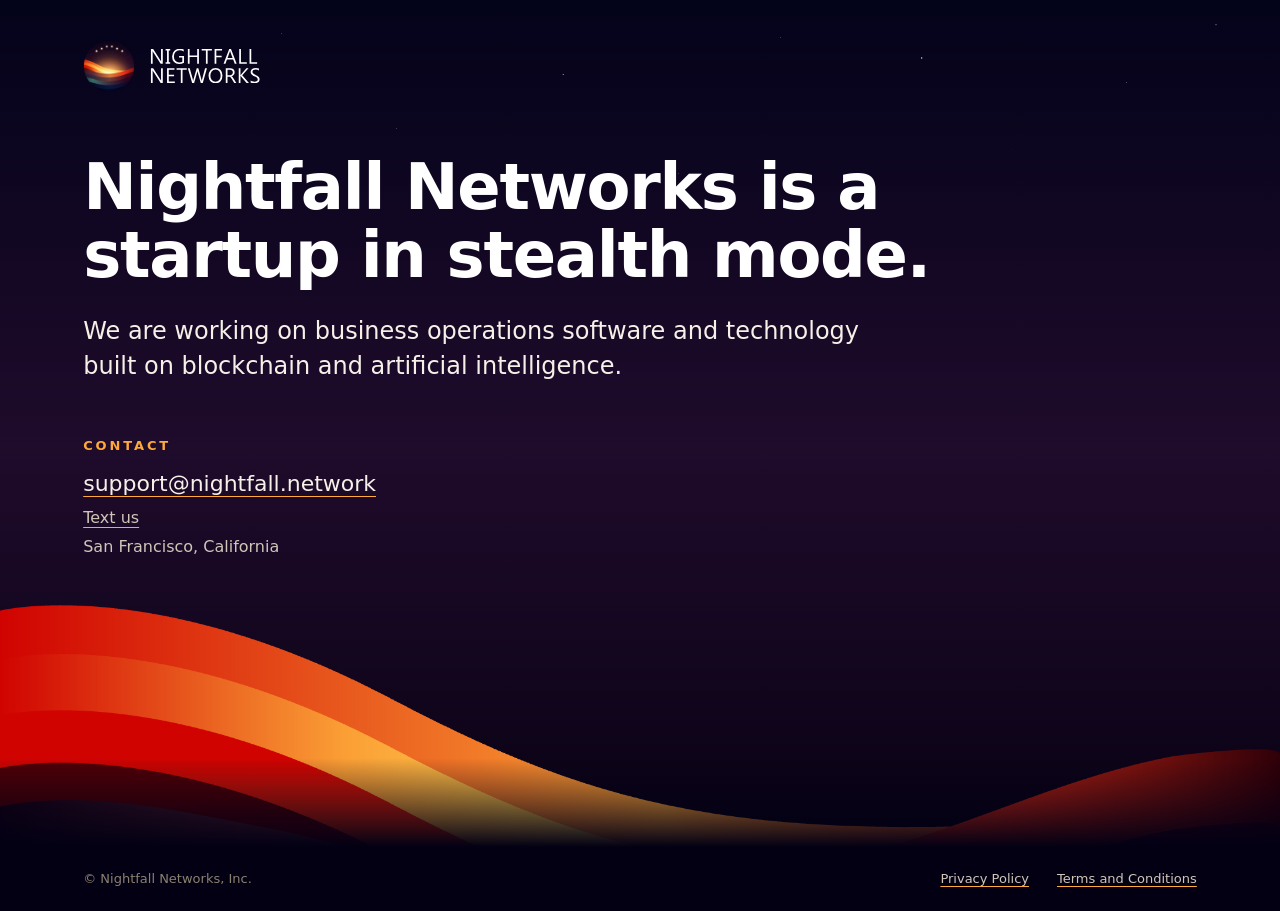
<file: index.html>
<!doctype html>
<html lang="en">
<head>
<meta charset="utf-8">
<meta name="viewport" content="width=device-width, initial-scale=1">
<title>Nightfall Networks</title>
<meta name="description" content="Nightfall Networks is a startup in stealth mode.">
<meta name="referrer" content="no-referrer">
<meta name="theme-color" content="#03031a">
<link rel="canonical" href="https://nightfall.network/">
<link rel="icon" href="/favicon.png" type="image/png">
<link rel="stylesheet" href="/style.css">
</head>
<body class="home">

<header class="head">
  <a class="brand" href="/" aria-label="Nightfall Networks, home">
    <img src="/assets/mark.png" width="52" height="52" alt="">
    <svg aria-hidden="true" focusable="false" xmlns="http://www.w3.org/2000/svg" viewBox="0 0 531.5 162.0"><path fill="currentColor" d="M65.6 70H55.6L19.5 14.2Q18.2 12.1 17.3 9.8H17Q17.4 12.1 17.4 19.4V70H9.2V0H19.8L54.9 54.9Q57.1 58.3 57.7 59.6H57.9Q57.4 56.6 57.4 49.3V0H65.6ZM101 0V7H94.2V63H101V70H79.1V63H86V7H79.1V0ZM166.9 65.2Q156.4 71.2 143.5 71.2Q128.5 71.2 119.3 61.5Q110 51.9 110 35.9Q110 19.7 120.3 9.3Q130.6 -1.2 146.3 -1.2Q157.8 -1.2 165.5 2.5V11.6Q157 6.2 145.4 6.2Q133.6 6.2 126.1 14.4Q118.6 22.5 118.6 35.4Q118.6 48.6 125.6 56.2Q132.6 63.8 144.5 63.8Q152.7 63.8 158.7 60.5V40.9H143.4V33.5H166.9ZM237.8 70H229.6V38.1H193.4V70H185.2V0H193.4V30.7H229.6V0H237.8ZM299.6 7.4H279.4V70H271.2V7.4H251V0H299.6ZM348.1 7.4H320.8V31.6H346.1V39H320.8V70H312.6V0H348.1ZM417.6 70H408.5L401.1 50.4H371.4L364.4 70H355.3L382.2 0H390.7ZM398.4 43 387.4 13.2Q386.9 11.7 386.4 8.5H386.2Q385.7 11.5 385 13.2L374.2 43ZM466.2 70H429.9V0H438.1V62.6H466.2ZM515.3 70H479V0H487.2V62.6H515.3ZM65.6 162H55.6L19.5 106.2Q18.2 104.1 17.3 101.8H17Q17.4 104.1 17.4 111.4V162H9.2V92H19.8L54.9 146.9Q57.1 150.3 57.7 151.6H57.9Q57.4 148.6 57.4 141.3V92H65.6ZM123.1 162H86V92H121.5V99.4H94.2V122.7H119.5V130.1H94.2V154.6H123.1ZM180 99.4H159.8V162H151.6V99.4H131.4V92H180ZM276 92 256.2 162H246.6L232.2 110.8Q231.2 107.6 231 103.7H230.9Q230.6 107.3 229.6 110.8L215.1 162H205.6L185.1 92H194.1L209 145.7Q209.9 149.1 210.2 152.7H210.4Q210.6 150.2 211.9 145.7L227.4 92H235.2L250.1 146.1Q250.9 148.9 251.3 152.6H251.5Q251.7 150.1 252.8 145.9L267.1 92ZM316.6 163.2Q301.7 163.2 292.7 153.4Q283.8 143.6 283.8 127.8Q283.8 110.9 292.9 100.9Q302 90.8 317.8 90.8Q332.3 90.8 341.1 100.6Q350 110.4 350 126.1Q350 143.3 340.9 153.2Q331.8 163.2 316.6 163.2ZM317.2 98.2Q306.1 98.2 299.3 106.2Q292.4 114.2 292.4 127.1Q292.4 140 299.1 147.9Q305.8 155.8 316.6 155.8Q328.1 155.8 334.8 148.3Q341.4 140.8 341.4 127.3Q341.4 113.4 335 105.8Q328.5 98.2 317.2 98.2ZM416 162H406.2L394.5 142.4Q392.9 139.7 391.3 137.7Q389.8 135.8 388.2 134.6Q386.7 133.4 384.8 132.8Q383 132.2 380.7 132.2H374V162H365.8V92H386.7Q391.2 92 395.1 93.1Q399 94.3 401.9 96.6Q404.7 99 406.3 102.5Q407.9 106 407.9 110.7Q407.9 114.3 406.9 117.4Q405.8 120.4 403.7 122.8Q401.7 125.2 398.8 126.9Q396 128.6 392.4 129.5V129.7Q394.2 130.5 395.5 131.5Q396.8 132.5 397.9 133.8Q399.1 135.2 400.3 136.9Q401.4 138.7 402.8 141ZM374 99.4V124.8H385.1Q388.2 124.8 390.8 123.9Q393.4 123 395.3 121.2Q397.2 119.5 398.3 117Q399.4 114.5 399.4 111.3Q399.4 105.7 395.7 102.6Q392.1 99.4 385.2 99.4ZM476.3 162H464.9L437.8 130Q436.3 128.2 436 127.5H435.8V162H427.6V92H435.8V124.9H436Q436.7 123.8 437.8 122.5L464 92H474.2L444.2 125.6ZM484.3 159.2V149.5Q486 151 488.3 152.2Q490.6 153.3 493.2 154.1Q495.7 154.9 498.3 155.4Q500.9 155.8 503.1 155.8Q510.7 155.8 514.4 153Q518.2 150.2 518.2 144.9Q518.2 142.1 516.9 140Q515.7 137.9 513.5 136.2Q511.3 134.4 508.3 132.8Q505.3 131.3 501.8 129.5Q498.1 127.6 495 125.7Q491.8 123.8 489.4 121.5Q487.1 119.2 485.8 116.3Q484.4 113.4 484.4 109.5Q484.4 104.7 486.5 101.2Q488.6 97.7 492 95.4Q495.4 93.1 499.8 92Q504.2 90.8 508.7 90.8Q519.1 90.8 523.8 93.3V102.5Q517.6 98.2 507.9 98.2Q505.2 98.2 502.5 98.8Q499.8 99.4 497.7 100.6Q495.6 101.9 494.3 103.9Q493 105.9 493 108.8Q493 111.5 494 113.4Q495 115.4 497 117Q498.9 118.6 501.7 120.1Q504.5 121.6 508.2 123.4Q511.9 125.3 515.3 127.4Q518.7 129.4 521.2 131.9Q523.8 134.4 525.3 137.4Q526.7 140.4 526.7 144.3Q526.7 149.5 524.7 153.1Q522.7 156.7 519.2 158.9Q515.8 161.2 511.3 162.2Q506.8 163.2 501.8 163.2Q500.2 163.2 497.7 162.9Q495.3 162.7 492.8 162.1Q490.2 161.6 488 160.9Q485.7 160.1 484.3 159.2Z"/></svg>
  </a>
</header>

<main class="hero">
  <h1>Nightfall Networks is a startup in stealth mode.</h1>
  <p class="lead">We are working on business operations software and technology built on blockchain and artificial intelligence.</p>
  <address class="contact">
    <h2 class="eyebrow">Contact</h2>
    <p class="email"><a href="mailto:support@nightfall.network">support@nightfall.network</a></p>
    <p class="place"><a href="/text/">Text us</a></p>
    <p class="place">San Francisco, California</p>
  </address>
</main>

<div class="horizon" role="presentation"></div>

<footer class="foot">
  <span>&copy; Nightfall Networks, Inc.</span>
  <a href="/privacy/">Privacy Policy</a>
  <a href="/terms/">Terms and Conditions</a>
</footer>

</body>
</html>
</file>
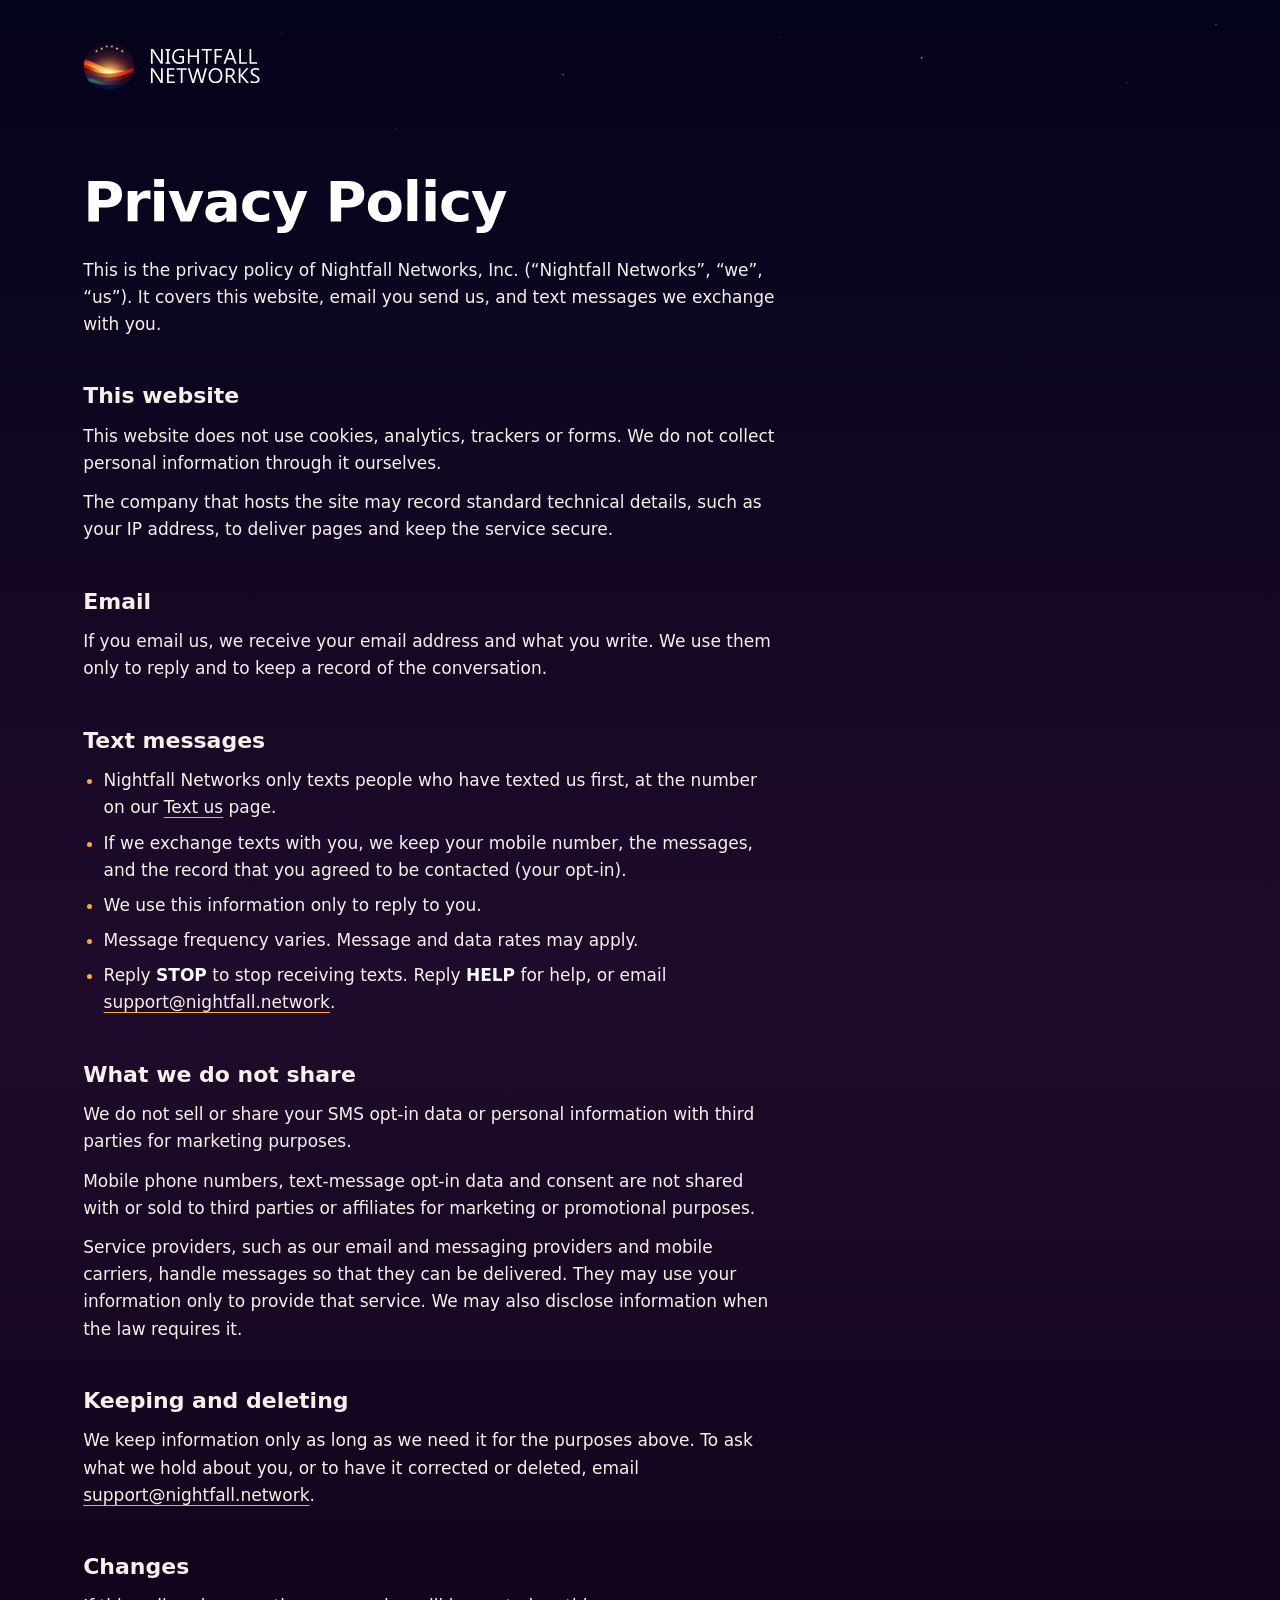
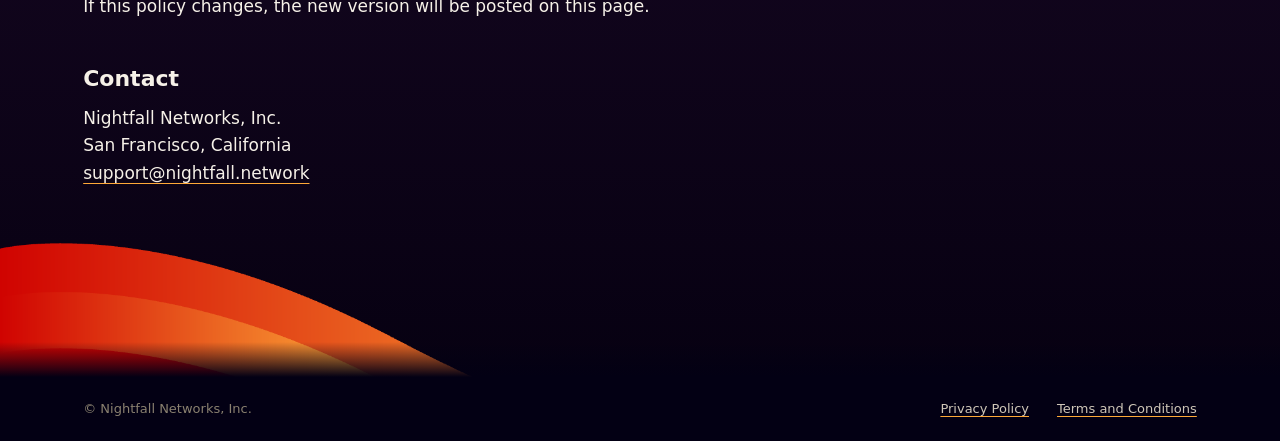
<file: privacy/index.html>
<!doctype html>
<html lang="en">
<head>
<meta charset="utf-8">
<meta name="viewport" content="width=device-width, initial-scale=1">
<title>Privacy Policy · Nightfall Networks</title>
<meta name="description" content="Privacy policy of Nightfall Networks, Inc.">
<meta name="referrer" content="no-referrer">
<meta name="theme-color" content="#03031a">
<link rel="canonical" href="https://nightfall.network/privacy/">
<link rel="icon" href="/favicon.png" type="image/png">
<link rel="stylesheet" href="/style.css">
</head>
<body class="page">

<header class="head">
  <a class="brand" href="/" aria-label="Nightfall Networks, home">
    <img src="/assets/mark.png" width="52" height="52" alt="">
    <svg aria-hidden="true" focusable="false" xmlns="http://www.w3.org/2000/svg" viewBox="0 0 531.5 162.0"><path fill="currentColor" d="M65.6 70H55.6L19.5 14.2Q18.2 12.1 17.3 9.8H17Q17.4 12.1 17.4 19.4V70H9.2V0H19.8L54.9 54.9Q57.1 58.3 57.7 59.6H57.9Q57.4 56.6 57.4 49.3V0H65.6ZM101 0V7H94.2V63H101V70H79.1V63H86V7H79.1V0ZM166.9 65.2Q156.4 71.2 143.5 71.2Q128.5 71.2 119.3 61.5Q110 51.9 110 35.9Q110 19.7 120.3 9.3Q130.6 -1.2 146.3 -1.2Q157.8 -1.2 165.5 2.5V11.6Q157 6.2 145.4 6.2Q133.6 6.2 126.1 14.4Q118.6 22.5 118.6 35.4Q118.6 48.6 125.6 56.2Q132.6 63.8 144.5 63.8Q152.7 63.8 158.7 60.5V40.9H143.4V33.5H166.9ZM237.8 70H229.6V38.1H193.4V70H185.2V0H193.4V30.7H229.6V0H237.8ZM299.6 7.4H279.4V70H271.2V7.4H251V0H299.6ZM348.1 7.4H320.8V31.6H346.1V39H320.8V70H312.6V0H348.1ZM417.6 70H408.5L401.1 50.4H371.4L364.4 70H355.3L382.2 0H390.7ZM398.4 43 387.4 13.2Q386.9 11.7 386.4 8.5H386.2Q385.7 11.5 385 13.2L374.2 43ZM466.2 70H429.9V0H438.1V62.6H466.2ZM515.3 70H479V0H487.2V62.6H515.3ZM65.6 162H55.6L19.5 106.2Q18.2 104.1 17.3 101.8H17Q17.4 104.1 17.4 111.4V162H9.2V92H19.8L54.9 146.9Q57.1 150.3 57.7 151.6H57.9Q57.4 148.6 57.4 141.3V92H65.6ZM123.1 162H86V92H121.5V99.4H94.2V122.7H119.5V130.1H94.2V154.6H123.1ZM180 99.4H159.8V162H151.6V99.4H131.4V92H180ZM276 92 256.2 162H246.6L232.2 110.8Q231.2 107.6 231 103.7H230.9Q230.6 107.3 229.6 110.8L215.1 162H205.6L185.1 92H194.1L209 145.7Q209.9 149.1 210.2 152.7H210.4Q210.6 150.2 211.9 145.7L227.4 92H235.2L250.1 146.1Q250.9 148.9 251.3 152.6H251.5Q251.7 150.1 252.8 145.9L267.1 92ZM316.6 163.2Q301.7 163.2 292.7 153.4Q283.8 143.6 283.8 127.8Q283.8 110.9 292.9 100.9Q302 90.8 317.8 90.8Q332.3 90.8 341.1 100.6Q350 110.4 350 126.1Q350 143.3 340.9 153.2Q331.8 163.2 316.6 163.2ZM317.2 98.2Q306.1 98.2 299.3 106.2Q292.4 114.2 292.4 127.1Q292.4 140 299.1 147.9Q305.8 155.8 316.6 155.8Q328.1 155.8 334.8 148.3Q341.4 140.8 341.4 127.3Q341.4 113.4 335 105.8Q328.5 98.2 317.2 98.2ZM416 162H406.2L394.5 142.4Q392.9 139.7 391.3 137.7Q389.8 135.8 388.2 134.6Q386.7 133.4 384.8 132.8Q383 132.2 380.7 132.2H374V162H365.8V92H386.7Q391.2 92 395.1 93.1Q399 94.3 401.9 96.6Q404.7 99 406.3 102.5Q407.9 106 407.9 110.7Q407.9 114.3 406.9 117.4Q405.8 120.4 403.7 122.8Q401.7 125.2 398.8 126.9Q396 128.6 392.4 129.5V129.7Q394.2 130.5 395.5 131.5Q396.8 132.5 397.9 133.8Q399.1 135.2 400.3 136.9Q401.4 138.7 402.8 141ZM374 99.4V124.8H385.1Q388.2 124.8 390.8 123.9Q393.4 123 395.3 121.2Q397.2 119.5 398.3 117Q399.4 114.5 399.4 111.3Q399.4 105.7 395.7 102.6Q392.1 99.4 385.2 99.4ZM476.3 162H464.9L437.8 130Q436.3 128.2 436 127.5H435.8V162H427.6V92H435.8V124.9H436Q436.7 123.8 437.8 122.5L464 92H474.2L444.2 125.6ZM484.3 159.2V149.5Q486 151 488.3 152.2Q490.6 153.3 493.2 154.1Q495.7 154.9 498.3 155.4Q500.9 155.8 503.1 155.8Q510.7 155.8 514.4 153Q518.2 150.2 518.2 144.9Q518.2 142.1 516.9 140Q515.7 137.9 513.5 136.2Q511.3 134.4 508.3 132.8Q505.3 131.3 501.8 129.5Q498.1 127.6 495 125.7Q491.8 123.8 489.4 121.5Q487.1 119.2 485.8 116.3Q484.4 113.4 484.4 109.5Q484.4 104.7 486.5 101.2Q488.6 97.7 492 95.4Q495.4 93.1 499.8 92Q504.2 90.8 508.7 90.8Q519.1 90.8 523.8 93.3V102.5Q517.6 98.2 507.9 98.2Q505.2 98.2 502.5 98.8Q499.8 99.4 497.7 100.6Q495.6 101.9 494.3 103.9Q493 105.9 493 108.8Q493 111.5 494 113.4Q495 115.4 497 117Q498.9 118.6 501.7 120.1Q504.5 121.6 508.2 123.4Q511.9 125.3 515.3 127.4Q518.7 129.4 521.2 131.9Q523.8 134.4 525.3 137.4Q526.7 140.4 526.7 144.3Q526.7 149.5 524.7 153.1Q522.7 156.7 519.2 158.9Q515.8 161.2 511.3 162.2Q506.8 163.2 501.8 163.2Q500.2 163.2 497.7 162.9Q495.3 162.7 492.8 162.1Q490.2 161.6 488 160.9Q485.7 160.1 484.3 159.2Z"/></svg>
  </a>
</header>

<main class="doc">
  <h1>Privacy Policy</h1>
  <p>This is the privacy policy of Nightfall Networks, Inc. (“Nightfall Networks”, “we”, “us”). It covers this website, email you send us, and text messages we exchange with you.</p>

  <h2>This website</h2>
  <p>This website does not use cookies, analytics, trackers or forms. We do not collect personal information through it ourselves.</p>
  <p>The company that hosts the site may record standard technical details, such as your IP address, to deliver pages and keep the service secure.</p>

  <h2>Email</h2>
  <p>If you email us, we receive your email address and what you write. We use them only to reply and to keep a record of the conversation.</p>

  <h2>Text messages</h2>
  <ul>
    <li>Nightfall Networks only texts people who have texted us first, at the number on our <a href="/text/">Text us</a> page.</li>
    <li>If we exchange texts with you, we keep your mobile number, the messages, and the record that you agreed to be contacted (your opt-in).</li>
    <li>We use this information only to reply to you.</li>
    <li>Message frequency varies. Message and data rates may apply.</li>
    <li>Reply <strong>STOP</strong> to stop receiving texts. Reply <strong>HELP</strong> for help, or email <a href="mailto:support@nightfall.network">support@nightfall.network</a>.</li>
  </ul>

  <h2>What we do not share</h2>
  <p>We do not sell or share your SMS opt-in data or personal information with third parties for marketing purposes.</p>
  <p>Mobile phone numbers, text-message opt-in data and consent are not shared with or sold to third parties or affiliates for marketing or promotional purposes.</p>
  <p>Service providers, such as our email and messaging providers and mobile carriers, handle messages so that they can be delivered. They may use your information only to provide that service. We may also disclose information when the law requires it.</p>

  <h2>Keeping and deleting</h2>
  <p>We keep information only as long as we need it for the purposes above. To ask what we hold about you, or to have it corrected or deleted, email <a href="mailto:support@nightfall.network">support@nightfall.network</a>.</p>

  <h2>Changes</h2>
  <p>If this policy changes, the new version will be posted on this page.</p>

  <h2>Contact</h2>
  <p>Nightfall Networks, Inc.<br>San Francisco, California<br><a href="mailto:support@nightfall.network">support@nightfall.network</a></p>
</main>

<div class="horizon" role="presentation"></div>

<footer class="foot">
  <span>&copy; Nightfall Networks, Inc.</span>
  <a href="/privacy/">Privacy Policy</a>
  <a href="/terms/">Terms and Conditions</a>
</footer>

</body>
</html>
</file>
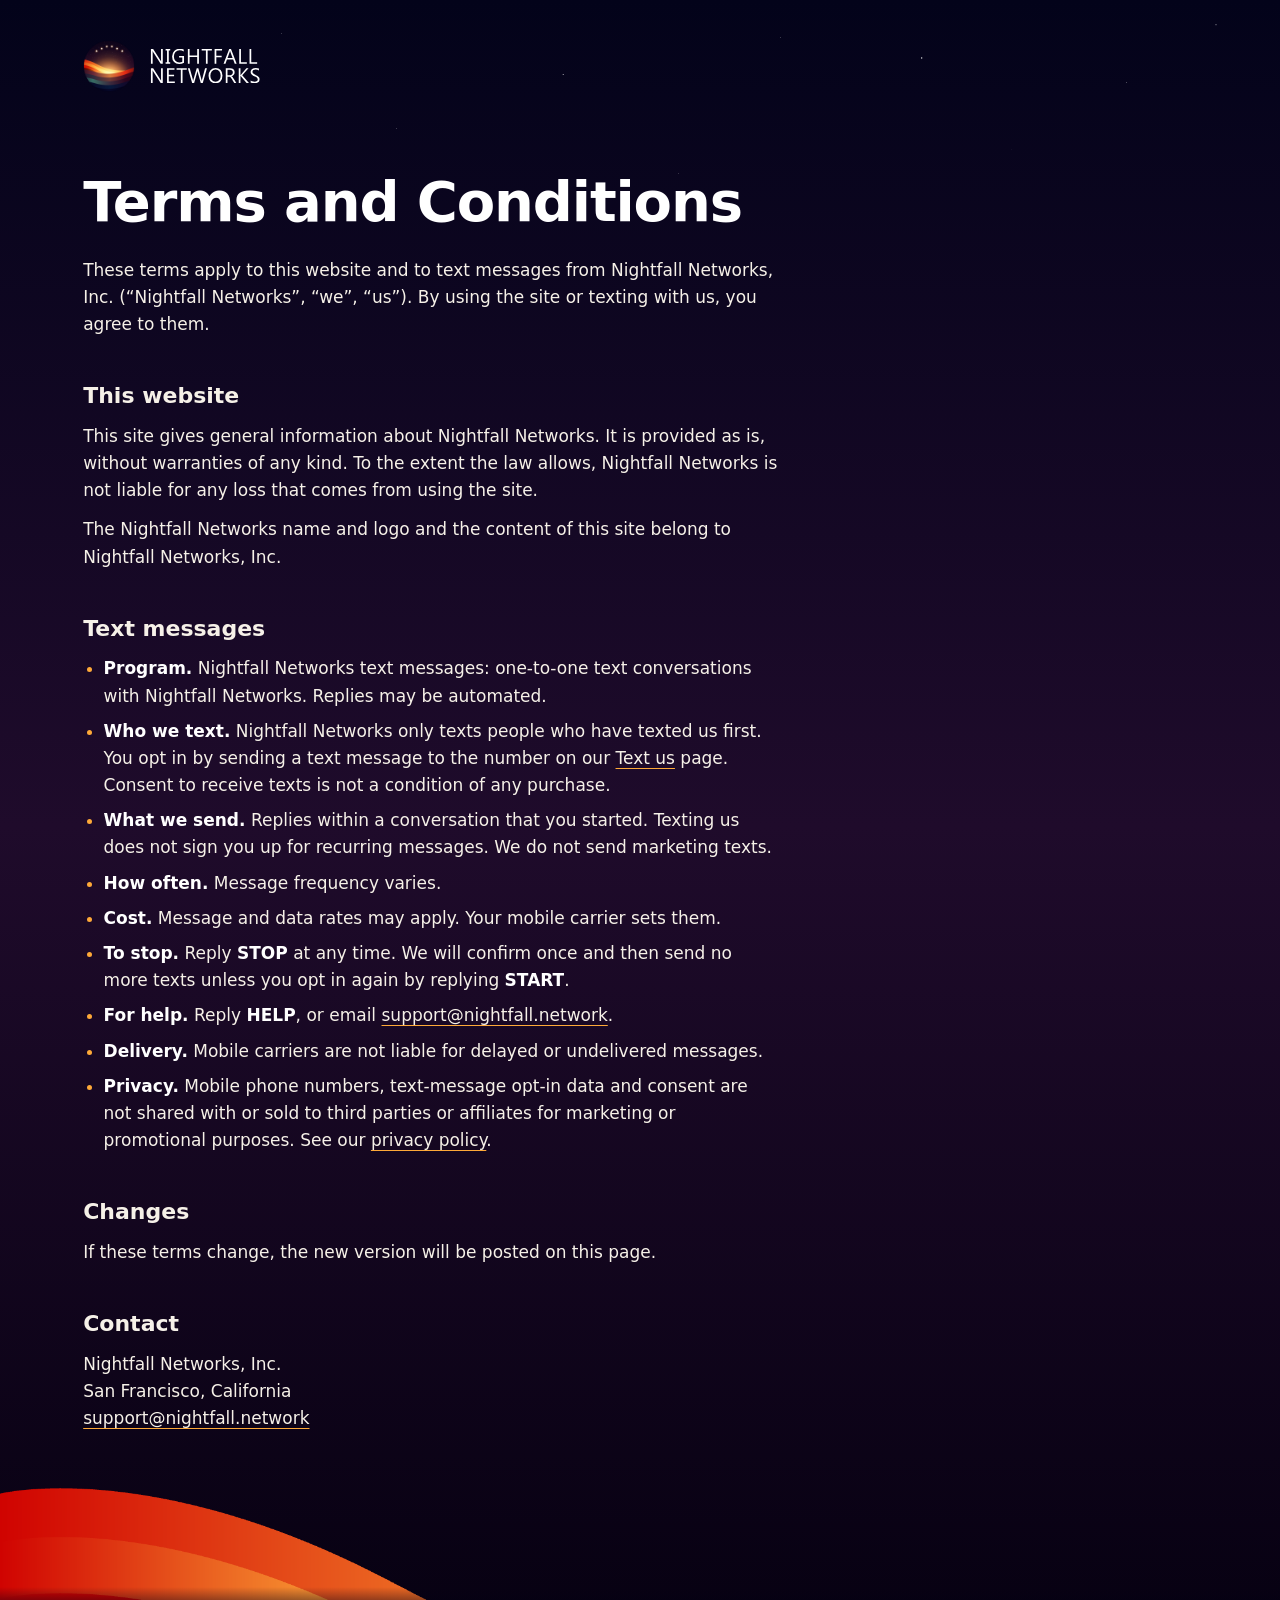
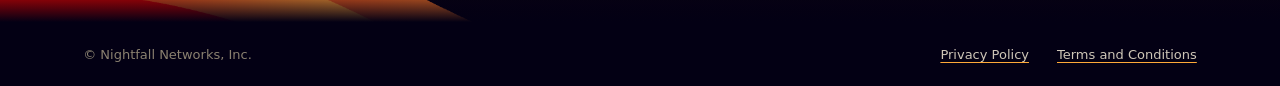
<file: terms/index.html>
<!doctype html>
<html lang="en">
<head>
<meta charset="utf-8">
<meta name="viewport" content="width=device-width, initial-scale=1">
<title>Terms and Conditions · Nightfall Networks</title>
<meta name="description" content="Terms for the Nightfall Networks website and text messages.">
<meta name="referrer" content="no-referrer">
<meta name="theme-color" content="#03031a">
<link rel="canonical" href="https://nightfall.network/terms/">
<link rel="icon" href="/favicon.png" type="image/png">
<link rel="stylesheet" href="/style.css">
</head>
<body class="page">

<header class="head">
  <a class="brand" href="/" aria-label="Nightfall Networks, home">
    <img src="/assets/mark.png" width="52" height="52" alt="">
    <svg aria-hidden="true" focusable="false" xmlns="http://www.w3.org/2000/svg" viewBox="0 0 531.5 162.0"><path fill="currentColor" d="M65.6 70H55.6L19.5 14.2Q18.2 12.1 17.3 9.8H17Q17.4 12.1 17.4 19.4V70H9.2V0H19.8L54.9 54.9Q57.1 58.3 57.7 59.6H57.9Q57.4 56.6 57.4 49.3V0H65.6ZM101 0V7H94.2V63H101V70H79.1V63H86V7H79.1V0ZM166.9 65.2Q156.4 71.2 143.5 71.2Q128.5 71.2 119.3 61.5Q110 51.9 110 35.9Q110 19.7 120.3 9.3Q130.6 -1.2 146.3 -1.2Q157.8 -1.2 165.5 2.5V11.6Q157 6.2 145.4 6.2Q133.6 6.2 126.1 14.4Q118.6 22.5 118.6 35.4Q118.6 48.6 125.6 56.2Q132.6 63.8 144.5 63.8Q152.7 63.8 158.7 60.5V40.9H143.4V33.5H166.9ZM237.8 70H229.6V38.1H193.4V70H185.2V0H193.4V30.7H229.6V0H237.8ZM299.6 7.4H279.4V70H271.2V7.4H251V0H299.6ZM348.1 7.4H320.8V31.6H346.1V39H320.8V70H312.6V0H348.1ZM417.6 70H408.5L401.1 50.4H371.4L364.4 70H355.3L382.2 0H390.7ZM398.4 43 387.4 13.2Q386.9 11.7 386.4 8.5H386.2Q385.7 11.5 385 13.2L374.2 43ZM466.2 70H429.9V0H438.1V62.6H466.2ZM515.3 70H479V0H487.2V62.6H515.3ZM65.6 162H55.6L19.5 106.2Q18.2 104.1 17.3 101.8H17Q17.4 104.1 17.4 111.4V162H9.2V92H19.8L54.9 146.9Q57.1 150.3 57.7 151.6H57.9Q57.4 148.6 57.4 141.3V92H65.6ZM123.1 162H86V92H121.5V99.4H94.2V122.7H119.5V130.1H94.2V154.6H123.1ZM180 99.4H159.8V162H151.6V99.4H131.4V92H180ZM276 92 256.2 162H246.6L232.2 110.8Q231.2 107.6 231 103.7H230.9Q230.6 107.3 229.6 110.8L215.1 162H205.6L185.1 92H194.1L209 145.7Q209.9 149.1 210.2 152.7H210.4Q210.6 150.2 211.9 145.7L227.4 92H235.2L250.1 146.1Q250.9 148.9 251.3 152.6H251.5Q251.7 150.1 252.8 145.9L267.1 92ZM316.6 163.2Q301.7 163.2 292.7 153.4Q283.8 143.6 283.8 127.8Q283.8 110.9 292.9 100.9Q302 90.8 317.8 90.8Q332.3 90.8 341.1 100.6Q350 110.4 350 126.1Q350 143.3 340.9 153.2Q331.8 163.2 316.6 163.2ZM317.2 98.2Q306.1 98.2 299.3 106.2Q292.4 114.2 292.4 127.1Q292.4 140 299.1 147.9Q305.8 155.8 316.6 155.8Q328.1 155.8 334.8 148.3Q341.4 140.8 341.4 127.3Q341.4 113.4 335 105.8Q328.5 98.2 317.2 98.2ZM416 162H406.2L394.5 142.4Q392.9 139.7 391.3 137.7Q389.8 135.8 388.2 134.6Q386.7 133.4 384.8 132.8Q383 132.2 380.7 132.2H374V162H365.8V92H386.7Q391.2 92 395.1 93.1Q399 94.3 401.9 96.6Q404.7 99 406.3 102.5Q407.9 106 407.9 110.7Q407.9 114.3 406.9 117.4Q405.8 120.4 403.7 122.8Q401.7 125.2 398.8 126.9Q396 128.6 392.4 129.5V129.7Q394.2 130.5 395.5 131.5Q396.8 132.5 397.9 133.8Q399.1 135.2 400.3 136.9Q401.4 138.7 402.8 141ZM374 99.4V124.8H385.1Q388.2 124.8 390.8 123.9Q393.4 123 395.3 121.2Q397.2 119.5 398.3 117Q399.4 114.5 399.4 111.3Q399.4 105.7 395.7 102.6Q392.1 99.4 385.2 99.4ZM476.3 162H464.9L437.8 130Q436.3 128.2 436 127.5H435.8V162H427.6V92H435.8V124.9H436Q436.7 123.8 437.8 122.5L464 92H474.2L444.2 125.6ZM484.3 159.2V149.5Q486 151 488.3 152.2Q490.6 153.3 493.2 154.1Q495.7 154.9 498.3 155.4Q500.9 155.8 503.1 155.8Q510.7 155.8 514.4 153Q518.2 150.2 518.2 144.9Q518.2 142.1 516.9 140Q515.7 137.9 513.5 136.2Q511.3 134.4 508.3 132.8Q505.3 131.3 501.8 129.5Q498.1 127.6 495 125.7Q491.8 123.8 489.4 121.5Q487.1 119.2 485.8 116.3Q484.4 113.4 484.4 109.5Q484.4 104.7 486.5 101.2Q488.6 97.7 492 95.4Q495.4 93.1 499.8 92Q504.2 90.8 508.7 90.8Q519.1 90.8 523.8 93.3V102.5Q517.6 98.2 507.9 98.2Q505.2 98.2 502.5 98.8Q499.8 99.4 497.7 100.6Q495.6 101.9 494.3 103.9Q493 105.9 493 108.8Q493 111.5 494 113.4Q495 115.4 497 117Q498.9 118.6 501.7 120.1Q504.5 121.6 508.2 123.4Q511.9 125.3 515.3 127.4Q518.7 129.4 521.2 131.9Q523.8 134.4 525.3 137.4Q526.7 140.4 526.7 144.3Q526.7 149.5 524.7 153.1Q522.7 156.7 519.2 158.9Q515.8 161.2 511.3 162.2Q506.8 163.2 501.8 163.2Q500.2 163.2 497.7 162.9Q495.3 162.7 492.8 162.1Q490.2 161.6 488 160.9Q485.7 160.1 484.3 159.2Z"/></svg>
  </a>
</header>

<main class="doc">
  <h1>Terms and Conditions</h1>
  <p>These terms apply to this website and to text messages from Nightfall Networks, Inc. (“Nightfall Networks”, “we”, “us”). By using the site or texting with us, you agree to them.</p>

  <h2>This website</h2>
  <p>This site gives general information about Nightfall Networks. It is provided as is, without warranties of any kind. To the extent the law allows, Nightfall Networks is not liable for any loss that comes from using the site.</p>
  <p>The Nightfall Networks name and logo and the content of this site belong to Nightfall Networks, Inc.</p>

  <h2>Text messages</h2>
  <ul>
    <li><strong>Program.</strong> Nightfall Networks text messages: one-to-one text conversations with Nightfall Networks. Replies may be automated.</li>
    <li><strong>Who we text.</strong> Nightfall Networks only texts people who have texted us first. You opt in by sending a text message to the number on our <a href="/text/">Text us</a> page. Consent to receive texts is not a condition of any purchase.</li>
    <li><strong>What we send.</strong> Replies within a conversation that you started. Texting us does not sign you up for recurring messages. We do not send marketing texts.</li>
    <li><strong>How often.</strong> Message frequency varies.</li>
    <li><strong>Cost.</strong> Message and data rates may apply. Your mobile carrier sets them.</li>
    <li><strong>To stop.</strong> Reply <strong>STOP</strong> at any time. We will confirm once and then send no more texts unless you opt in again by replying <strong>START</strong>.</li>
    <li><strong>For help.</strong> Reply <strong>HELP</strong>, or email <a href="mailto:support@nightfall.network">support@nightfall.network</a>.</li>
    <li><strong>Delivery.</strong> Mobile carriers are not liable for delayed or undelivered messages.</li>
    <li><strong>Privacy.</strong> Mobile phone numbers, text-message opt-in data and consent are not shared with or sold to third parties or affiliates for marketing or promotional purposes. See our <a href="/privacy/">privacy policy</a>.</li>
  </ul>

  <h2>Changes</h2>
  <p>If these terms change, the new version will be posted on this page.</p>

  <h2>Contact</h2>
  <p>Nightfall Networks, Inc.<br>San Francisco, California<br><a href="mailto:support@nightfall.network">support@nightfall.network</a></p>
</main>

<div class="horizon" role="presentation"></div>

<footer class="foot">
  <span>&copy; Nightfall Networks, Inc.</span>
  <a href="/privacy/">Privacy Policy</a>
  <a href="/terms/">Terms and Conditions</a>
</footer>

</body>
</html>
</file>
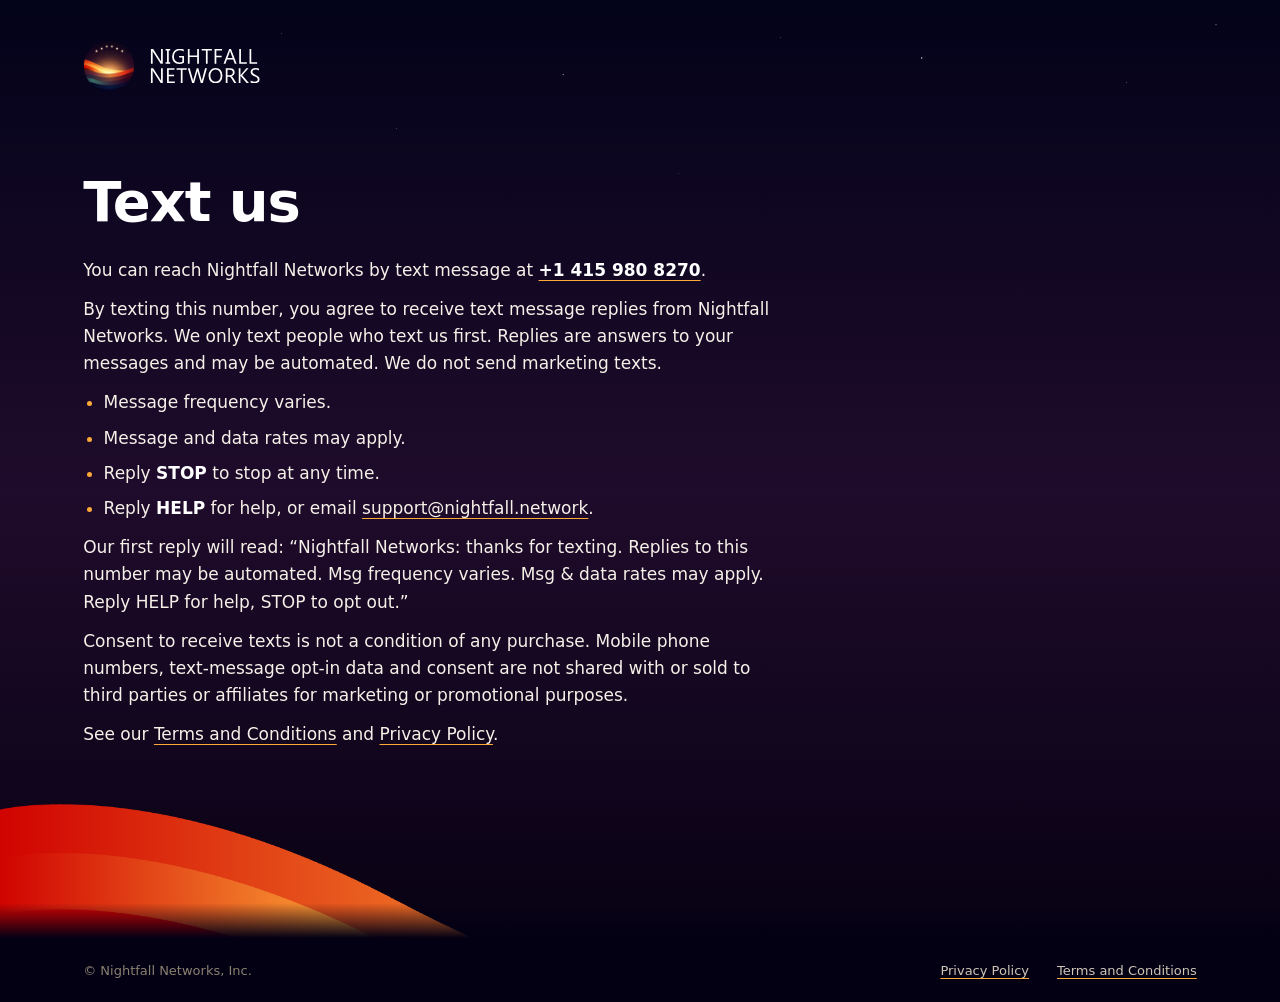
<file: text/index.html>
<!doctype html>
<html lang="en">
<head>
<meta charset="utf-8">
<meta name="viewport" content="width=device-width, initial-scale=1">
<title>Text us · Nightfall Networks</title>
<meta name="description" content="Text Nightfall Networks.">
<meta name="referrer" content="no-referrer">
<meta name="theme-color" content="#03031a">
<link rel="canonical" href="https://nightfall.network/text/">
<link rel="icon" href="/favicon.png" type="image/png">
<link rel="stylesheet" href="/style.css">
</head>
<body class="page">

<header class="head">
  <a class="brand" href="/" aria-label="Nightfall Networks, home">
    <img src="/assets/mark.png" width="52" height="52" alt="">
    <svg aria-hidden="true" focusable="false" xmlns="http://www.w3.org/2000/svg" viewBox="0 0 531.5 162.0"><path fill="currentColor" d="M65.6 70H55.6L19.5 14.2Q18.2 12.1 17.3 9.8H17Q17.4 12.1 17.4 19.4V70H9.2V0H19.8L54.9 54.9Q57.1 58.3 57.7 59.6H57.9Q57.4 56.6 57.4 49.3V0H65.6ZM101 0V7H94.2V63H101V70H79.1V63H86V7H79.1V0ZM166.9 65.2Q156.4 71.2 143.5 71.2Q128.5 71.2 119.3 61.5Q110 51.9 110 35.9Q110 19.7 120.3 9.3Q130.6 -1.2 146.3 -1.2Q157.8 -1.2 165.5 2.5V11.6Q157 6.2 145.4 6.2Q133.6 6.2 126.1 14.4Q118.6 22.5 118.6 35.4Q118.6 48.6 125.6 56.2Q132.6 63.8 144.5 63.8Q152.7 63.8 158.7 60.5V40.9H143.4V33.5H166.9ZM237.8 70H229.6V38.1H193.4V70H185.2V0H193.4V30.7H229.6V0H237.8ZM299.6 7.4H279.4V70H271.2V7.4H251V0H299.6ZM348.1 7.4H320.8V31.6H346.1V39H320.8V70H312.6V0H348.1ZM417.6 70H408.5L401.1 50.4H371.4L364.4 70H355.3L382.2 0H390.7ZM398.4 43 387.4 13.2Q386.9 11.7 386.4 8.5H386.2Q385.7 11.5 385 13.2L374.2 43ZM466.2 70H429.9V0H438.1V62.6H466.2ZM515.3 70H479V0H487.2V62.6H515.3ZM65.6 162H55.6L19.5 106.2Q18.2 104.1 17.3 101.8H17Q17.4 104.1 17.4 111.4V162H9.2V92H19.8L54.9 146.9Q57.1 150.3 57.7 151.6H57.9Q57.4 148.6 57.4 141.3V92H65.6ZM123.1 162H86V92H121.5V99.4H94.2V122.7H119.5V130.1H94.2V154.6H123.1ZM180 99.4H159.8V162H151.6V99.4H131.4V92H180ZM276 92 256.2 162H246.6L232.2 110.8Q231.2 107.6 231 103.7H230.9Q230.6 107.3 229.6 110.8L215.1 162H205.6L185.1 92H194.1L209 145.7Q209.9 149.1 210.2 152.7H210.4Q210.6 150.2 211.9 145.7L227.4 92H235.2L250.1 146.1Q250.9 148.9 251.3 152.6H251.5Q251.7 150.1 252.8 145.9L267.1 92ZM316.6 163.2Q301.7 163.2 292.7 153.4Q283.8 143.6 283.8 127.8Q283.8 110.9 292.9 100.9Q302 90.8 317.8 90.8Q332.3 90.8 341.1 100.6Q350 110.4 350 126.1Q350 143.3 340.9 153.2Q331.8 163.2 316.6 163.2ZM317.2 98.2Q306.1 98.2 299.3 106.2Q292.4 114.2 292.4 127.1Q292.4 140 299.1 147.9Q305.8 155.8 316.6 155.8Q328.1 155.8 334.8 148.3Q341.4 140.8 341.4 127.3Q341.4 113.4 335 105.8Q328.5 98.2 317.2 98.2ZM416 162H406.2L394.5 142.4Q392.9 139.7 391.3 137.7Q389.8 135.8 388.2 134.6Q386.7 133.4 384.8 132.8Q383 132.2 380.7 132.2H374V162H365.8V92H386.7Q391.2 92 395.1 93.1Q399 94.3 401.9 96.6Q404.7 99 406.3 102.5Q407.9 106 407.9 110.7Q407.9 114.3 406.9 117.4Q405.8 120.4 403.7 122.8Q401.7 125.2 398.8 126.9Q396 128.6 392.4 129.5V129.7Q394.2 130.5 395.5 131.5Q396.8 132.5 397.9 133.8Q399.1 135.2 400.3 136.9Q401.4 138.7 402.8 141ZM374 99.4V124.8H385.1Q388.2 124.8 390.8 123.9Q393.4 123 395.3 121.2Q397.2 119.5 398.3 117Q399.4 114.5 399.4 111.3Q399.4 105.7 395.7 102.6Q392.1 99.4 385.2 99.4ZM476.3 162H464.9L437.8 130Q436.3 128.2 436 127.5H435.8V162H427.6V92H435.8V124.9H436Q436.7 123.8 437.8 122.5L464 92H474.2L444.2 125.6ZM484.3 159.2V149.5Q486 151 488.3 152.2Q490.6 153.3 493.2 154.1Q495.7 154.9 498.3 155.4Q500.9 155.8 503.1 155.8Q510.7 155.8 514.4 153Q518.2 150.2 518.2 144.9Q518.2 142.1 516.9 140Q515.7 137.9 513.5 136.2Q511.3 134.4 508.3 132.8Q505.3 131.3 501.8 129.5Q498.1 127.6 495 125.7Q491.8 123.8 489.4 121.5Q487.1 119.2 485.8 116.3Q484.4 113.4 484.4 109.5Q484.4 104.7 486.5 101.2Q488.6 97.7 492 95.4Q495.4 93.1 499.8 92Q504.2 90.8 508.7 90.8Q519.1 90.8 523.8 93.3V102.5Q517.6 98.2 507.9 98.2Q505.2 98.2 502.5 98.8Q499.8 99.4 497.7 100.6Q495.6 101.9 494.3 103.9Q493 105.9 493 108.8Q493 111.5 494 113.4Q495 115.4 497 117Q498.9 118.6 501.7 120.1Q504.5 121.6 508.2 123.4Q511.9 125.3 515.3 127.4Q518.7 129.4 521.2 131.9Q523.8 134.4 525.3 137.4Q526.7 140.4 526.7 144.3Q526.7 149.5 524.7 153.1Q522.7 156.7 519.2 158.9Q515.8 161.2 511.3 162.2Q506.8 163.2 501.8 163.2Q500.2 163.2 497.7 162.9Q495.3 162.7 492.8 162.1Q490.2 161.6 488 160.9Q485.7 160.1 484.3 159.2Z"/></svg>
  </a>
</header>

<main class="doc">
  <h1>Text us</h1>
  <p>You can reach Nightfall Networks by text message at <strong><a href="sms:+14159808270">+1 415 980 8270</a></strong>.</p>
  <p>By texting this number, you agree to receive text message replies from Nightfall Networks. We only text people who text us first. Replies are answers to your messages and may be automated. We do not send marketing texts.</p>
  <ul>
    <li>Message frequency varies.</li>
    <li>Message and data rates may apply.</li>
    <li>Reply <strong>STOP</strong> to stop at any time.</li>
    <li>Reply <strong>HELP</strong> for help, or email <a href="mailto:support@nightfall.network">support@nightfall.network</a>.</li>
  </ul>
  <p>Our first reply will read: “Nightfall Networks: thanks for texting. Replies to this number may be automated. Msg frequency varies. Msg &amp; data rates may apply. Reply HELP for help, STOP to opt out.”</p>
  <p>Consent to receive texts is not a condition of any purchase. Mobile phone numbers, text-message opt-in data and consent are not shared with or sold to third parties or affiliates for marketing or promotional purposes.</p>
  <p>See our <a href="/terms/">Terms and Conditions</a> and <a href="/privacy/">Privacy Policy</a>.</p>
</main>

<div class="horizon" role="presentation"></div>

<footer class="foot">
  <span>&copy; Nightfall Networks, Inc.</span>
  <a href="/privacy/">Privacy Policy</a>
  <a href="/terms/">Terms and Conditions</a>
</footer>

</body>
</html>
</file>
<file: style.css>
/* Nightfall Networks */
:root {
  color-scheme: dark;
  --night-1000: #030014;
  --night-950: #050010;
  --night-700: #1f0b2b;
  --sun-amber: #fea938;
  --sun-orange: #fd6217;
  --paper: #f6f1e8;
  --paper-dim: #cfc6b8;
  --paper-mute: #8a8070;
  --line: rgba(246, 241, 232, 0.10);
  --grad-night: linear-gradient(180deg, #03031a 0%, #1f0b2b 49%, #050010 100%);
  --font: "Segoe UI", system-ui, -apple-system, Roboto, "Helvetica Neue", Arial, sans-serif;
  --gutter: clamp(24px, 6.5vw, 96px);
}

*, *::before, *::after { box-sizing: border-box; }

html {
  -webkit-text-size-adjust: 100%;
  text-size-adjust: 100%;
  background: var(--night-1000);
}

body {
  position: relative;
  margin: 0;
  min-height: 100vh;
  min-height: 100svh;
  display: flex;
  flex-direction: column;
  background: var(--night-950) var(--grad-night);
  color: var(--paper);
  font-family: var(--font);
  font-size: 17px;
  font-weight: 400;
  line-height: 1.6;
  caret-color: var(--sun-amber);
}

/* Starfield: a clear sky after dusk, upper part of the page only. */
body::before {
  content: "";
  position: absolute;
  inset: 0 0 auto 0;
  height: min(46vh, 420px);
  pointer-events: none;
  background-image:
    radial-gradient(1.5px 1.5px at 8% 14%, rgba(255, 255, 255, 0.8), transparent 60%),
    radial-gradient(1px 1px at 22% 8%, rgba(255, 255, 255, 0.6), transparent 60%),
    radial-gradient(1px 1px at 31% 31%, rgba(255, 255, 255, 0.5), transparent 60%),
    radial-gradient(1.5px 1.5px at 44% 18%, rgba(255, 255, 255, 0.7), transparent 60%),
    radial-gradient(1px 1px at 53% 42%, rgba(255, 255, 255, 0.5), transparent 60%),
    radial-gradient(1px 1px at 61% 9%, rgba(255, 255, 255, 0.6), transparent 60%),
    radial-gradient(2px 2px at 72% 14%, rgba(255, 255, 255, 0.9), transparent 60%),
    radial-gradient(1px 1px at 79% 36%, rgba(255, 255, 255, 0.5), transparent 60%),
    radial-gradient(1px 1px at 88% 20%, rgba(255, 255, 255, 0.6), transparent 60%),
    radial-gradient(1.5px 1.5px at 95% 6%, rgba(255, 255, 255, 0.7), transparent 60%);
}

body > * { position: relative; }

::selection { background: var(--sun-amber); color: #1a0a02; }

h1, h2, p, ul { margin: 0; }

a {
  color: inherit;
  text-decoration: underline;
  text-decoration-color: var(--sun-amber);
  text-decoration-thickness: 1px;
  text-underline-offset: 0.24em;
}
a:hover { color: var(--sun-amber); }
a:focus-visible {
  outline: 2px solid var(--sun-amber);
  outline-offset: 4px;
  border-radius: 2px;
}

/* Header: mark and two-line wordmark */

.head { padding: clamp(24px, 4vw, 40px) var(--gutter) 0; }
.brand {
  display: inline-flex;
  align-items: center;
  gap: 14px;
  color: #fff;
  text-decoration: none;
}
.brand:hover { color: #fff; }
.brand img { display: block; width: 52px; height: 52px; }
.brand svg { display: block; width: auto; height: 34px; }

/* Home */

.hero {
  flex: 1 0 auto;
  display: flex;
  flex-direction: column;
  justify-content: center;
  padding: clamp(48px, 9vh, 96px) var(--gutter) clamp(40px, 7vh, 80px);
}
.hero h1 {
  max-width: 17em;
  color: #fff;
  font-size: clamp(34px, 5vw, 68px);
  font-weight: 700;
  line-height: 1.06;
  letter-spacing: -0.02em;
  text-wrap: balance;
}
.hero .lead {
  max-width: 34em;
  margin-top: 24px;
  font-size: clamp(19px, 1.1vw + 15px, 24px);
  line-height: 1.45;
}

.contact { margin-top: clamp(40px, 6vh, 64px); font-style: normal; }
.eyebrow {
  color: var(--sun-amber);
  font-size: 13px;
  font-weight: 700;
  line-height: 1.4;
  letter-spacing: 0.22em;
  text-transform: uppercase;
}
.contact .email { margin-top: 10px; font-size: clamp(19px, 1.1vw + 15px, 22px); }
.contact .place { margin-top: 4px; color: var(--paper-dim); font-size: 16px; }

/* Horizon band: the signature, always at the bottom edge */

.horizon {
  flex: none;
  height: min(36.87vw, 34vh);
  height: min(36.87vw, 34svh);
  background: url("/assets/horizon-band.png") center top / cover no-repeat;
}
.horizon::after {
  content: "";
  display: block;
  height: 100%;
  background: linear-gradient(180deg, rgba(3, 0, 20, 0) 62%, var(--night-1000) 100%);
}
.page .horizon { height: min(36.87vw, 22vh); height: min(36.87vw, 22svh); margin-top: 32px; }

.foot {
  flex: none;
  display: flex;
  flex-wrap: wrap;
  gap: 8px 28px;
  padding: 18px var(--gutter) 24px;
  background: var(--night-1000);
  color: var(--paper-mute);
  font-size: 13px;
  line-height: 1.5;
}
.foot span { margin-right: auto; }
.foot a { color: var(--paper-dim); }
.foot a:hover { color: var(--sun-amber); }

/* Wide screens: the footer sits on the faded foot of the band, so the home page fits one screen. */
@media (min-width: 900px) {
  .hero { padding-top: clamp(40px, 6vh, 72px); padding-bottom: clamp(32px, 5vh, 56px); }
  .horizon::after {
    background: linear-gradient(180deg, rgba(3, 0, 20, 0) 50%, var(--night-1000) calc(100% - 64px));
  }
  .foot { align-items: center; height: 64px; margin-top: -64px; padding-top: 0; padding-bottom: 0; background: none; }
}

/* Reading pages: Privacy, Terms, not found */

.doc {
  flex: 1 0 auto;
  width: 100%;
  max-width: calc(41em + 2 * var(--gutter));
  padding: clamp(48px, 8vh, 88px) var(--gutter) 24px;
}
.doc h1 {
  color: #fff;
  font-size: clamp(36px, 5vw, 56px);
  font-weight: 700;
  line-height: 1.08;
  letter-spacing: -0.02em;
}
.doc h2 {
  margin-top: 44px;
  font-size: 22px;
  font-weight: 700;
  line-height: 1.3;
}
.doc p, .doc ul { margin-top: 12px; }
.doc h1 + p { margin-top: 24px; }
.doc ul { padding-left: 1.2em; }
.doc li + li { margin-top: 8px; }
.doc li::marker { color: var(--sun-amber); }
.doc strong { font-weight: 700; color: #fff; }
</file>
